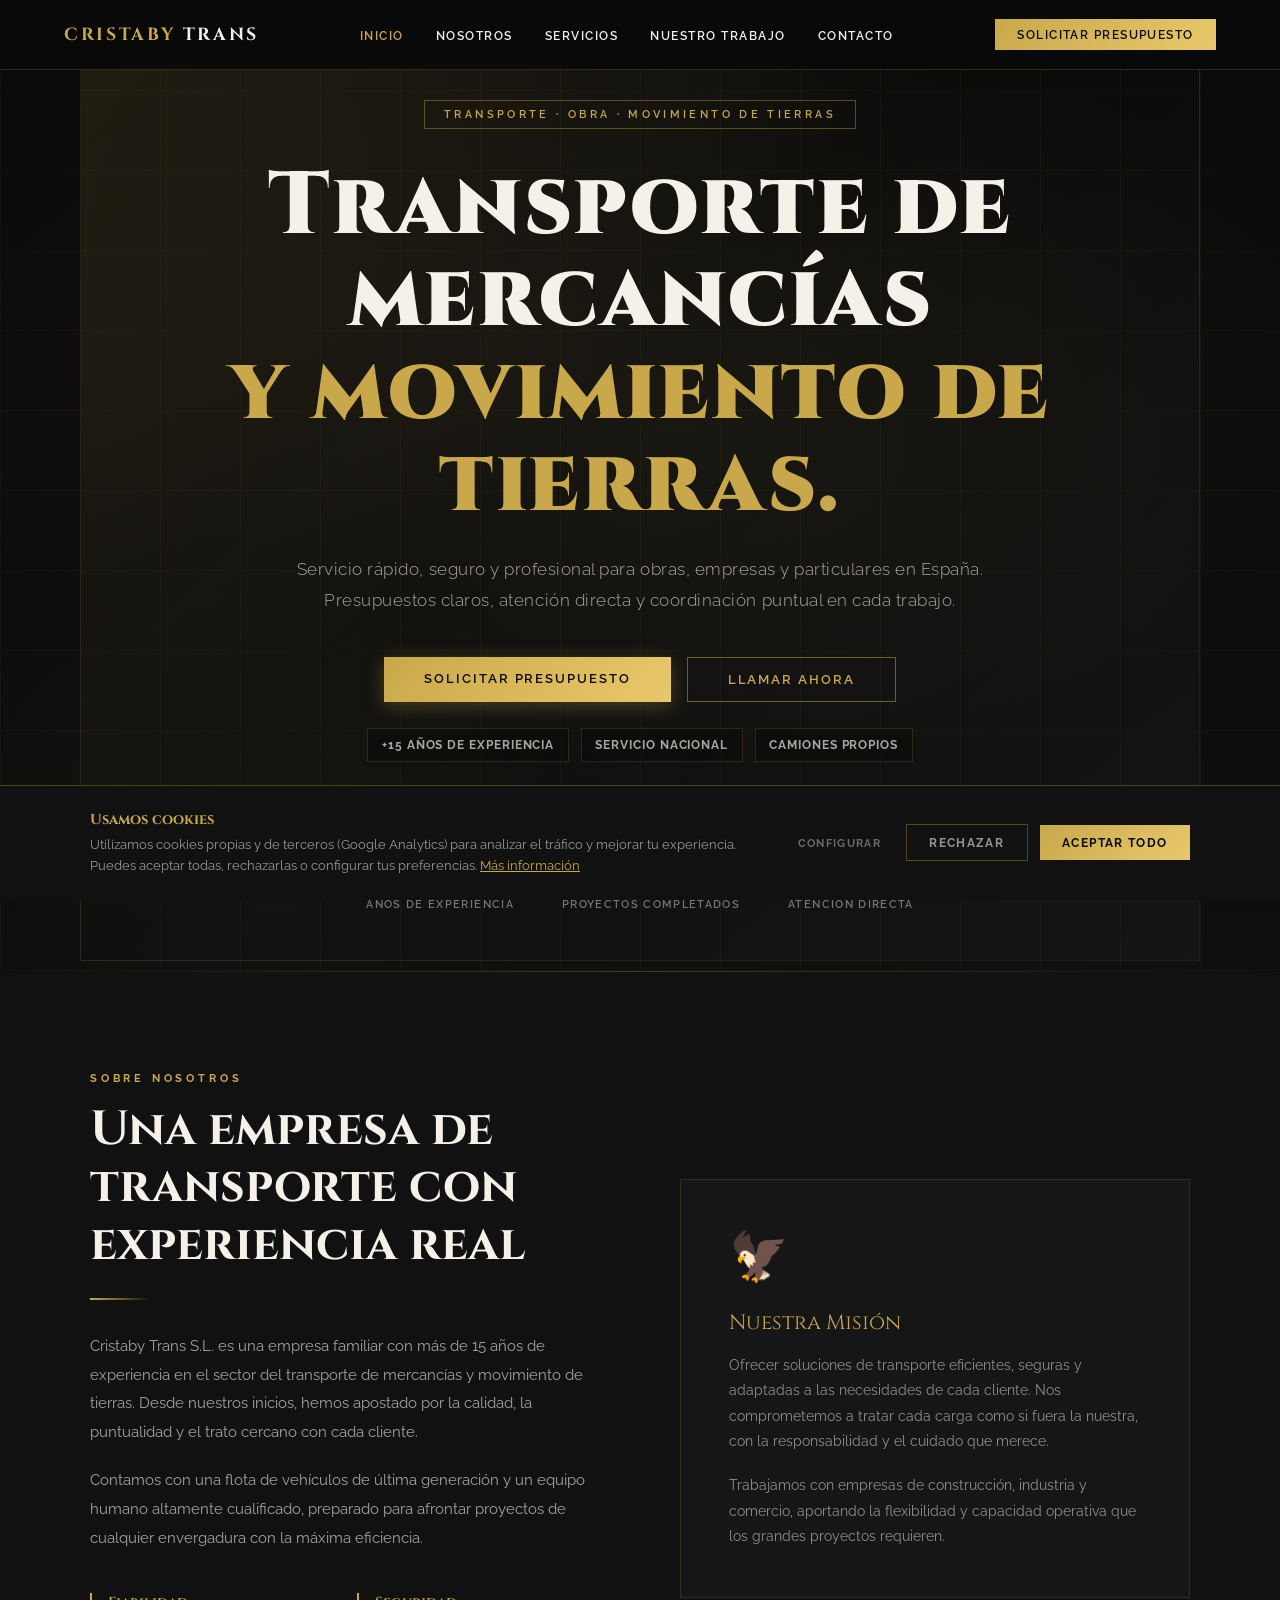
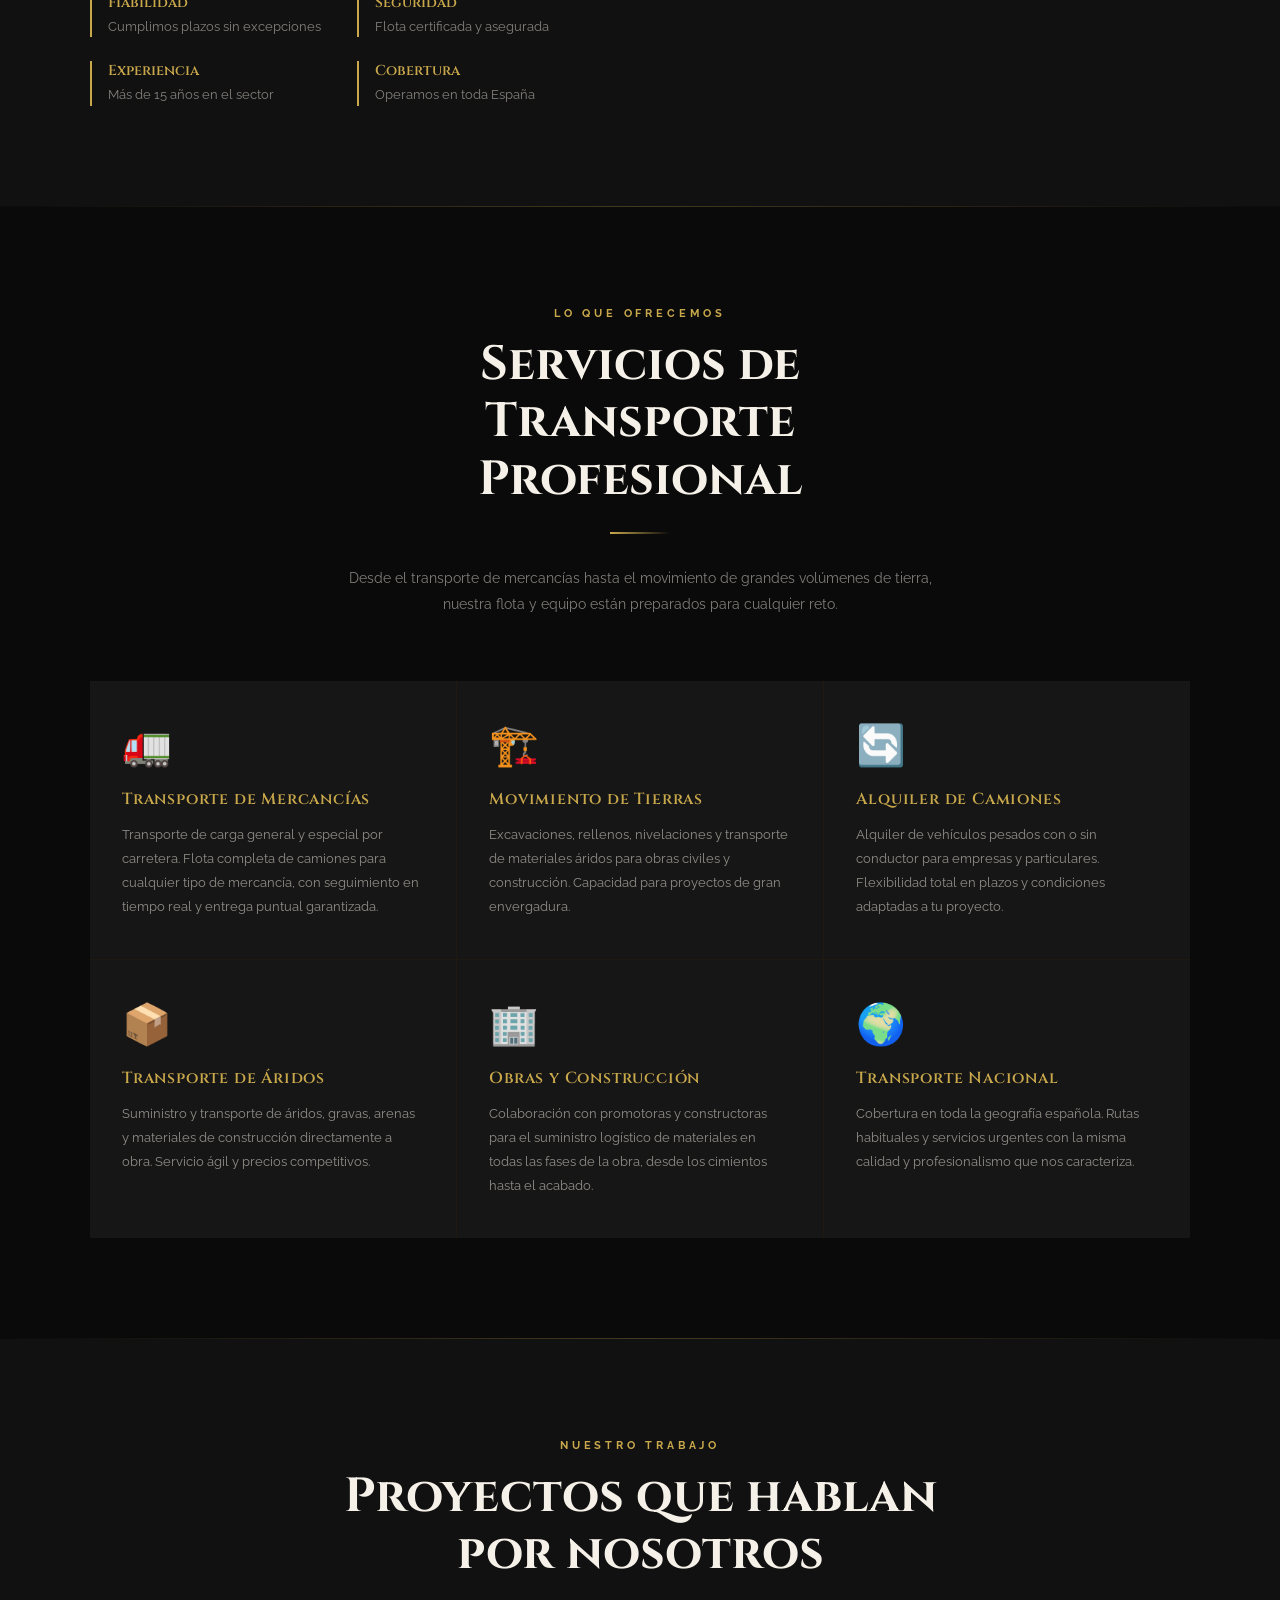
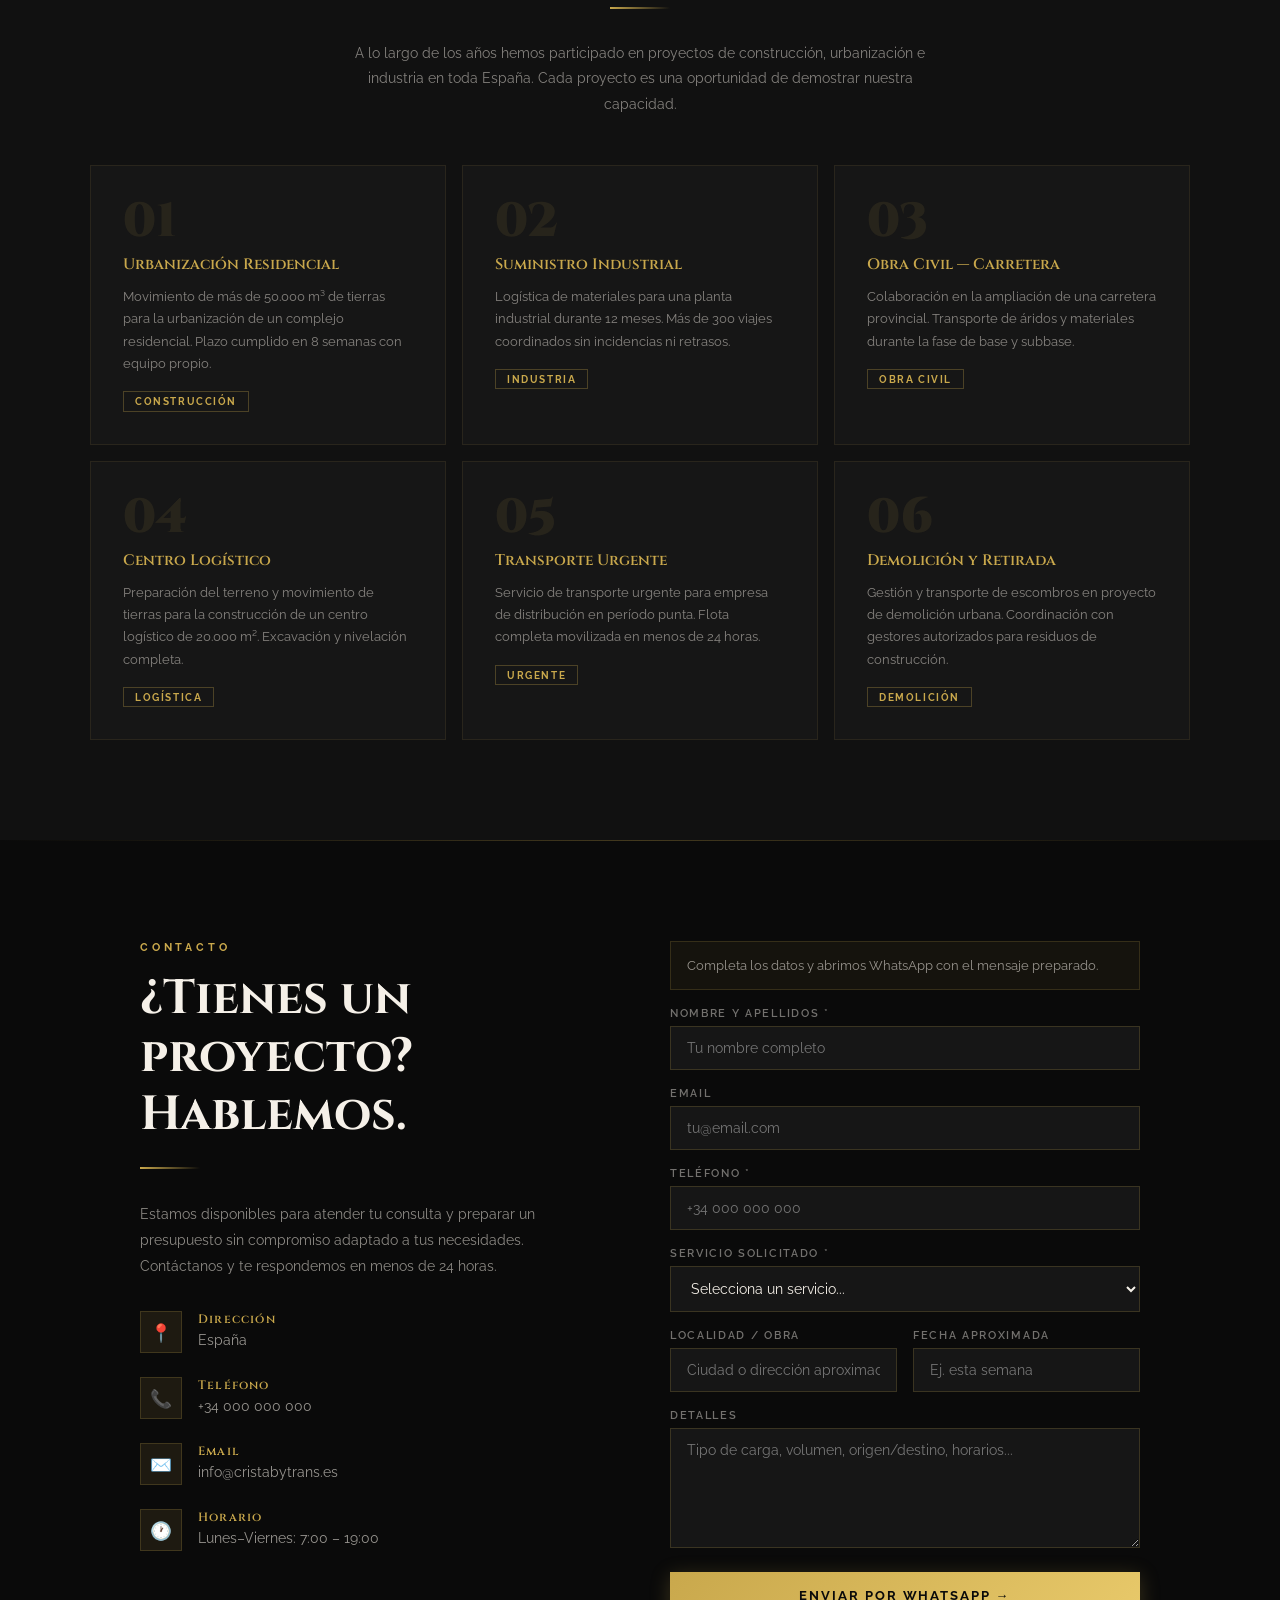
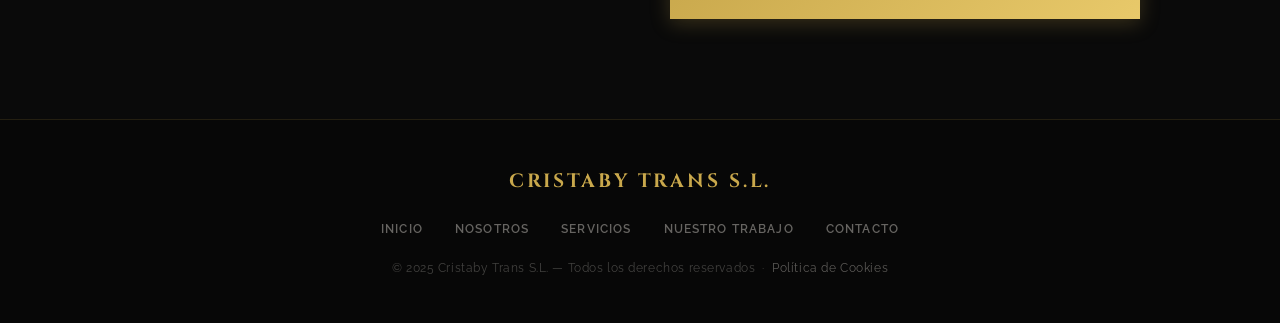
<file: index.html>
<!DOCTYPE html>
<html lang="es">
<head>
  <meta charset="UTF-8" />
  <meta name="viewport" content="width=device-width, initial-scale=1.0" />
  <title>Cristaby Trans S.L. — Transporte de Mercancías</title>
  <link href="https://fonts.googleapis.com/css2?family=Cinzel:wght@400;600;700;900&family=Raleway:wght@300;400;500;600&display=swap" rel="stylesheet" />
  <link rel="stylesheet" href="style.css" />
</head>
<body>

  <!-- NAV -->
  <nav>
    <a class="nav-logo" href="#inicio">CRISTABY <span>TRANS</span></a>
    <ul class="nav-links" id="navLinks">
      <li><a href="#inicio">Inicio</a></li>
      <li><a href="#sobre">Nosotros</a></li>
      <li><a href="#servicios">Servicios</a></li>
      <li><a href="#trabajo">Nuestro Trabajo</a></li>
      <li><a href="#contacto">Contacto</a></li>
    </ul>
    <a href="#contacto" class="nav-cta">Solicitar Presupuesto</a>
    <button class="hamburger" id="hamburger" aria-label="Menú">
      <span></span><span></span><span></span>
    </button>
  </nav>
  <div class="scroll-progress" id="scrollProgress"></div>

  <!-- HERO -->
  <section id="inicio">
    <div class="hero-bg"></div>
    <div class="hero-lines"></div>
    <div class="hero-content">
      <div class="hero-badge">Transporte · Obra · Movimiento de tierras</div>
      <h1 class="hero-title">
        Transporte de mercancías<br>
        <span class="gold">y movimiento de tierras.</span>
      </h1>
      <p class="hero-sub">
        Servicio rápido, seguro y profesional para obras, empresas y particulares en España. Presupuestos claros, atención directa y coordinación puntual en cada trabajo.
      </p>
      <div class="hero-btns">
        <a href="#contacto" class="btn-gold">Solicitar presupuesto</a>
        <a href="tel:+34000000000" class="btn-outline">Llamar ahora</a>
      </div>
      <div class="hero-trust">
        <span>+15 años de experiencia</span>
        <span>Servicio nacional</span>
        <span>Camiones propios</span>
      </div>
      <div class="hero-stats">
        <div class="stat-item">
          <div class="stat-num">15+</div>
          <div class="stat-label">Años de experiencia</div>
        </div>
        <div class="stat-item">
          <div class="stat-num">500+</div>
          <div class="stat-label">Proyectos completados</div>
        </div>
        <div class="stat-item">
          <div class="stat-num">100%</div>
          <div class="stat-label">Atención directa</div>
        </div>
      </div>
    </div>
  </section>

  <div class="gold-bar"></div>

  <!-- SOBRE NOSOTROS -->
  <section id="sobre">
    <div class="sobre-grid reveal">
      <div class="sobre-text">
        <div class="section-label">Sobre Nosotros</div>
        <h2 class="section-title">Una empresa de transporte con experiencia real</h2>
        <div class="section-divider"></div>
        <p>
          Cristaby Trans S.L. es una empresa familiar con más de 15 años de experiencia en el sector del transporte de mercancías y movimiento de tierras. Desde nuestros inicios, hemos apostado por la calidad, la puntualidad y el trato cercano con cada cliente.
        </p>
        <p>
          Contamos con una flota de vehículos de última generación y un equipo humano altamente cualificado, preparado para afrontar proyectos de cualquier envergadura con la máxima eficiencia.
        </p>
        <div class="sobre-values">
          <div class="value-item">
            <div class="value-title">Fiabilidad</div>
            <div class="value-desc">Cumplimos plazos sin excepciones</div>
          </div>
          <div class="value-item">
            <div class="value-title">Seguridad</div>
            <div class="value-desc">Flota certificada y asegurada</div>
          </div>
          <div class="value-item">
            <div class="value-title">Experiencia</div>
            <div class="value-desc">Más de 15 años en el sector</div>
          </div>
          <div class="value-item">
            <div class="value-title">Cobertura</div>
            <div class="value-desc">Operamos en toda España</div>
          </div>
        </div>
      </div>
      <div class="sobre-visual">
        <div class="sobre-box">
          <div class="sobre-icon">🦅</div>
          <div class="sobre-box-title">Nuestra Misión</div>
          <p>
            Ofrecer soluciones de transporte eficientes, seguras y adaptadas a las necesidades de cada cliente. Nos comprometemos a tratar cada carga como si fuera la nuestra, con la responsabilidad y el cuidado que merece.
          </p>
          <br/>
          <p>
            Trabajamos con empresas de construcción, industria y comercio, aportando la flexibilidad y capacidad operativa que los grandes proyectos requieren.
          </p>
        </div>
      </div>
    </div>
  </section>

  <div class="gold-bar"></div>

  <!-- SERVICIOS -->
  <section id="servicios">
    <div class="servicios-header reveal">
      <div class="section-label">Lo Que Ofrecemos</div>
      <h2 class="section-title">Servicios de Transporte Profesional</h2>
      <div class="section-divider"></div>
      <p style="font-size:0.88rem; color:rgba(245,240,232,0.5); line-height:1.8;">
        Desde el transporte de mercancías hasta el movimiento de grandes volúmenes de tierra, nuestra flota y equipo están preparados para cualquier reto.
      </p>
    </div>
    <div class="servicios-grid reveal">
      <div class="servicio-card">
        <span class="servicio-icon">🚛</span>
        <div class="servicio-title">Transporte de Mercancías</div>
        <p class="servicio-desc">Transporte de carga general y especial por carretera. Flota completa de camiones para cualquier tipo de mercancía, con seguimiento en tiempo real y entrega puntual garantizada.</p>
      </div>
      <div class="servicio-card">
        <span class="servicio-icon">🏗️</span>
        <div class="servicio-title">Movimiento de Tierras</div>
        <p class="servicio-desc">Excavaciones, rellenos, nivelaciones y transporte de materiales áridos para obras civiles y construcción. Capacidad para proyectos de gran envergadura.</p>
      </div>
      <div class="servicio-card">
        <span class="servicio-icon">🔄</span>
        <div class="servicio-title">Alquiler de Camiones</div>
        <p class="servicio-desc">Alquiler de vehículos pesados con o sin conductor para empresas y particulares. Flexibilidad total en plazos y condiciones adaptadas a tu proyecto.</p>
      </div>
      <div class="servicio-card">
        <span class="servicio-icon">📦</span>
        <div class="servicio-title">Transporte de Áridos</div>
        <p class="servicio-desc">Suministro y transporte de áridos, gravas, arenas y materiales de construcción directamente a obra. Servicio ágil y precios competitivos.</p>
      </div>
      <div class="servicio-card">
        <span class="servicio-icon">🏢</span>
        <div class="servicio-title">Obras y Construcción</div>
        <p class="servicio-desc">Colaboración con promotoras y constructoras para el suministro logístico de materiales en todas las fases de la obra, desde los cimientos hasta el acabado.</p>
      </div>
      <div class="servicio-card">
        <span class="servicio-icon">🌍</span>
        <div class="servicio-title">Transporte Nacional</div>
        <p class="servicio-desc">Cobertura en toda la geografía española. Rutas habituales y servicios urgentes con la misma calidad y profesionalismo que nos caracteriza.</p>
      </div>
    </div>
  </section>

  <div class="gold-bar"></div>

  <!-- NUESTRO TRABAJO -->
  <section id="trabajo">
    <div class="reveal" style="max-width:600px; margin:0 auto; text-align:center;">
      <div class="section-label">Nuestro Trabajo</div>
      <h2 class="section-title">Proyectos que hablan por nosotros</h2>
      <div class="section-divider"></div>
      <p style="font-size:0.88rem; color:rgba(245,240,232,0.5); line-height:1.8;">
        A lo largo de los años hemos participado en proyectos de construcción, urbanización e industria en toda España. Cada proyecto es una oportunidad de demostrar nuestra capacidad.
      </p>
    </div>
    <div class="trabajo-grid reveal">
      <div class="trabajo-item">
        <div class="trabajo-num">01</div>
        <div class="trabajo-title">Urbanización Residencial</div>
        <p class="trabajo-desc">Movimiento de más de 50.000 m³ de tierras para la urbanización de un complejo residencial. Plazo cumplido en 8 semanas con equipo propio.</p>
        <span class="trabajo-tag">Construcción</span>
      </div>
      <div class="trabajo-item">
        <div class="trabajo-num">02</div>
        <div class="trabajo-title">Suministro Industrial</div>
        <p class="trabajo-desc">Logística de materiales para una planta industrial durante 12 meses. Más de 300 viajes coordinados sin incidencias ni retrasos.</p>
        <span class="trabajo-tag">Industria</span>
      </div>
      <div class="trabajo-item">
        <div class="trabajo-num">03</div>
        <div class="trabajo-title">Obra Civil — Carretera</div>
        <p class="trabajo-desc">Colaboración en la ampliación de una carretera provincial. Transporte de áridos y materiales durante la fase de base y subbase.</p>
        <span class="trabajo-tag">Obra Civil</span>
      </div>
      <div class="trabajo-item">
        <div class="trabajo-num">04</div>
        <div class="trabajo-title">Centro Logístico</div>
        <p class="trabajo-desc">Preparación del terreno y movimiento de tierras para la construcción de un centro logístico de 20.000 m². Excavación y nivelación completa.</p>
        <span class="trabajo-tag">Logística</span>
      </div>
      <div class="trabajo-item">
        <div class="trabajo-num">05</div>
        <div class="trabajo-title">Transporte Urgente</div>
        <p class="trabajo-desc">Servicio de transporte urgente para empresa de distribución en período punta. Flota completa movilizada en menos de 24 horas.</p>
        <span class="trabajo-tag">Urgente</span>
      </div>
      <div class="trabajo-item">
        <div class="trabajo-num">06</div>
        <div class="trabajo-title">Demolición y Retirada</div>
        <p class="trabajo-desc">Gestión y transporte de escombros en proyecto de demolición urbana. Coordinación con gestores autorizados para residuos de construcción.</p>
        <span class="trabajo-tag">Demolición</span>
      </div>
    </div>
  </section>

  <div class="gold-bar"></div>

  <!-- CONTACTO -->
  <section id="contacto">
    <div class="contacto-wrapper reveal">
      <div class="contacto-info">
        <div class="section-label">Contacto</div>
        <h2 class="section-title">¿Tienes un proyecto? Hablemos.</h2>
        <div class="section-divider"></div>
        <p>
          Estamos disponibles para atender tu consulta y preparar un presupuesto sin compromiso adaptado a tus necesidades. Contáctanos y te respondemos en menos de 24 horas.
        </p>
        <div class="contacto-items">
          <div class="contacto-item">
            <div class="contacto-item-icon">📍</div>
            <div class="contacto-item-text">
              <strong>Dirección</strong>
              <span>España</span>
            </div>
          </div>
          <div class="contacto-item">
            <div class="contacto-item-icon">📞</div>
            <div class="contacto-item-text">
              <strong>Teléfono</strong>
              <span>+34 000 000 000</span>
            </div>
          </div>
          <div class="contacto-item">
            <div class="contacto-item-icon">✉️</div>
            <div class="contacto-item-text">
              <strong>Email</strong>
              <span>info@cristabytrans.es</span>
            </div>
          </div>
          <div class="contacto-item">
            <div class="contacto-item-icon">🕐</div>
            <div class="contacto-item-text">
              <strong>Horario</strong>
              <span>Lunes–Viernes: 7:00 – 19:00</span>
            </div>
          </div>
        </div>
      </div>
      <div class="contacto-form" id="quoteForm">
        <div class="form-note">
          Completa los datos y abrimos WhatsApp con el mensaje preparado.
        </div>
        <div class="form-group">
          <label for="quoteName">Nombre y Apellidos *</label>
          <input id="quoteName" name="name" type="text" autocomplete="name" placeholder="Tu nombre completo" />
        </div>
        <div class="form-group">
          <label for="quoteEmail">Email</label>
          <input id="quoteEmail" name="email" type="email" autocomplete="email" placeholder="tu@email.com" />
        </div>
        <div class="form-group">
          <label for="quotePhone">Teléfono *</label>
          <input id="quotePhone" name="phone" type="tel" autocomplete="tel" placeholder="+34 000 000 000" />
        </div>
        <div class="form-group">
          <label for="quoteService">Servicio solicitado *</label>
          <select id="quoteService" name="service">
            <option value="">Selecciona un servicio...</option>
            <option>Transporte de mercancías</option>
            <option>Movimiento de tierras</option>
            <option>Alquiler de camiones</option>
            <option>Transporte de áridos</option>
            <option>Otro</option>
          </select>
        </div>
        <div class="form-row">
          <div class="form-group">
            <label for="quoteLocation">Localidad / obra</label>
            <input id="quoteLocation" name="location" type="text" placeholder="Ciudad o dirección aproximada" />
          </div>
          <div class="form-group">
            <label for="quoteDate">Fecha aproximada</label>
            <input id="quoteDate" name="date" type="text" placeholder="Ej. esta semana" />
          </div>
        </div>
        <div class="form-group">
          <label for="quoteMessage">Detalles</label>
          <textarea id="quoteMessage" name="message" placeholder="Tipo de carga, volumen, origen/destino, horarios..."></textarea>
        </div>
        <button class="btn-submit" type="button">Enviar por WhatsApp →</button>
      </div>
    </div>
  </section>

  <!-- WHATSAPP FLOAT -->
  <a href="https://wa.me/34000000000" class="whatsapp-float" target="_blank" rel="noopener" aria-label="WhatsApp">
    <svg viewBox="0 0 24 24" fill="currentColor"><path d="M17.472 14.382c-.297-.149-1.758-.867-2.03-.967-.273-.099-.471-.148-.67.15-.197.297-.767.966-.94 1.164-.173.199-.347.223-.644.075-.297-.15-1.255-.463-2.39-1.475-.883-.788-1.48-1.761-1.653-2.059-.173-.297-.018-.458.13-.606.134-.133.298-.347.446-.52.149-.174.198-.298.298-.497.099-.198.05-.371-.025-.52-.075-.149-.669-1.612-.916-2.207-.242-.579-.487-.5-.669-.51-.173-.008-.371-.01-.57-.01-.198 0-.52.074-.792.372-.272.297-1.04 1.016-1.04 2.479 0 1.462 1.065 2.875 1.213 3.074.149.198 2.096 3.2 5.077 4.487.709.306 1.262.489 1.694.625.712.227 1.36.195 1.871.118.571-.085 1.758-.719 2.006-1.413.248-.694.248-1.289.173-1.413-.074-.124-.272-.198-.57-.347z"/><path d="M12 0C5.373 0 0 5.373 0 12c0 2.124.558 4.122 1.533 5.857L.054 23.285a.75.75 0 00.921.921l5.428-1.479A11.945 11.945 0 0012 24c6.627 0 12-5.373 12-12S18.627 0 12 0zm0 21.75a9.69 9.69 0 01-4.937-1.35l-.353-.21-3.664.998.975-3.562-.23-.368A9.695 9.695 0 012.25 12C2.25 6.615 6.615 2.25 12 2.25S21.75 6.615 21.75 12 17.385 21.75 12 21.75z"/></svg>
  </a>

  <!-- BACK TO TOP -->
  <button class="back-to-top" id="backToTop" aria-label="Volver arriba">↑</button>

  <!-- TOAST -->
  <div class="toast" id="toast"></div>

  <!-- FOOTER -->
  <footer>
    <div class="footer-logo">CRISTABY TRANS S.L.</div>
    <ul class="footer-links">
      <li><a href="#inicio">Inicio</a></li>
      <li><a href="#sobre">Nosotros</a></li>
      <li><a href="#servicios">Servicios</a></li>
      <li><a href="#trabajo">Nuestro Trabajo</a></li>
      <li><a href="#contacto">Contacto</a></li>
    </ul>
    <div class="footer-copy">© 2025 Cristaby Trans S.L. — Todos los derechos reservados &nbsp;·&nbsp; <a href="politica-cookies.html" style="color:rgba(245,240,232,0.35);text-decoration:none;">Política de Cookies</a></div>
  </footer>

  <!-- GDPR COOKIE BANNER -->
  <div class="cookie-overlay" id="cookieOverlay"></div>
  <div class="cookie-banner" id="cookieBanner">
    <div class="cookie-banner-content">
      <div class="cookie-banner-text">
        <strong>Usamos cookies</strong>
        <p>Utilizamos cookies propias y de terceros (Google Analytics) para analizar el tráfico y mejorar tu experiencia. Puedes aceptar todas, rechazarlas o configurar tus preferencias. <a href="politica-cookies.html" target="_blank">Más información</a></p>
      </div>
      <div class="cookie-banner-actions">
        <button class="cookie-btn cookie-btn-config" id="cookieBtnConfig">Configurar</button>
        <button class="cookie-btn cookie-btn-reject" id="cookieBtnReject">Rechazar</button>
        <button class="cookie-btn cookie-btn-accept" id="cookieBtnAccept">Aceptar todo</button>
      </div>
    </div>
  </div>

  <!-- COOKIE CONFIG MODAL -->
  <div class="cookie-modal" id="cookieModal">
    <div class="cookie-modal-inner">
      <h3 class="cookie-modal-title">Configurar Cookies</h3>
      <div class="cookie-toggle-row">
        <div>
          <div class="cookie-toggle-label">Cookies Necesarias</div>
          <div class="cookie-toggle-desc">Requeridas para el funcionamiento básico del sitio. No pueden desactivarse.</div>
        </div>
        <div class="cookie-toggle cookie-toggle-disabled">ON</div>
      </div>
      <div class="cookie-toggle-row">
        <div>
          <div class="cookie-toggle-label">Cookies Analíticas <span style="color:var(--gold);font-size:0.7rem;">(Google Analytics)</span></div>
          <div class="cookie-toggle-desc">Nos permiten entender cómo se usa el sitio para mejorarlo. No identifican al usuario.</div>
        </div>
        <button class="cookie-toggle" id="toggleAnalytics" data-on="false">OFF</button>
      </div>
      <div class="cookie-modal-actions">
        <button class="cookie-btn cookie-btn-reject" id="cookieModalReject">Rechazar opcionales</button>
        <button class="cookie-btn cookie-btn-accept" id="cookieModalSave">Guardar preferencias</button>
      </div>
    </div>
  </div>

  <script src="script.js"></script>
</body>
</html>
</file>
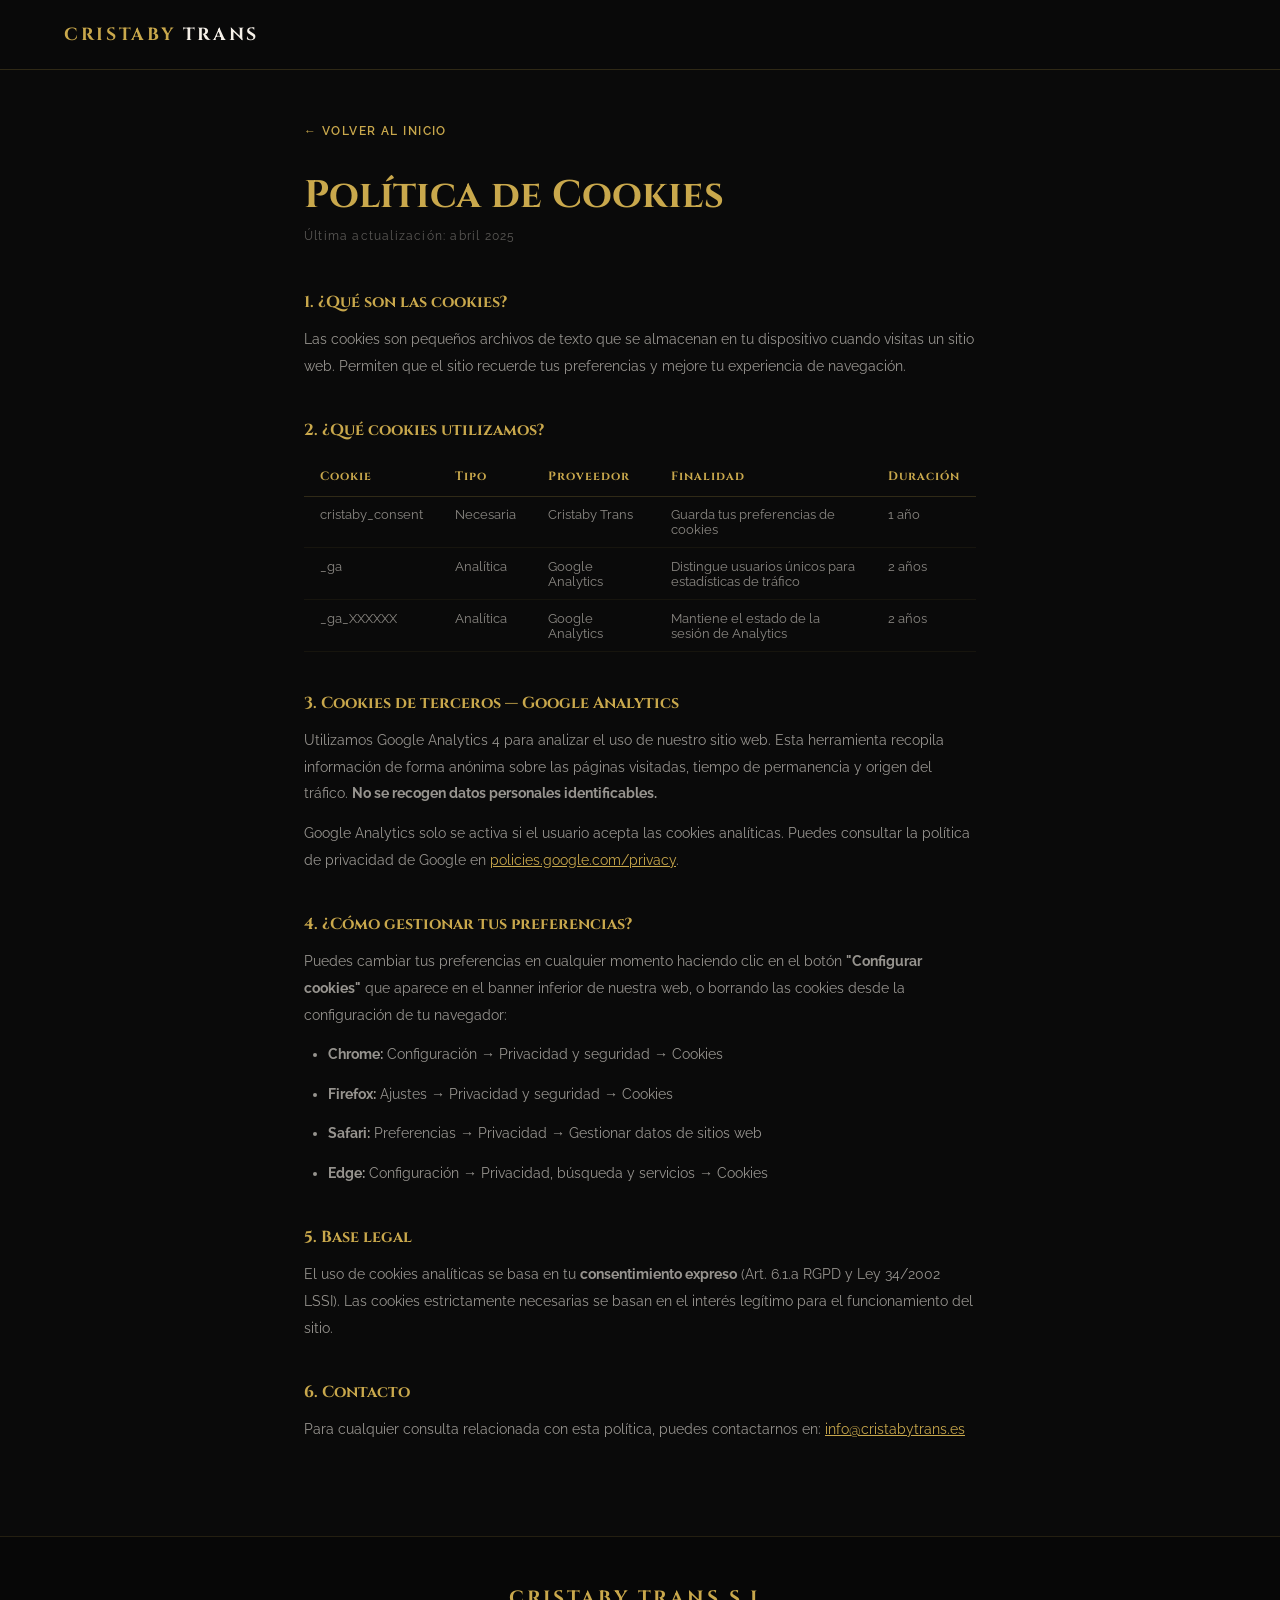
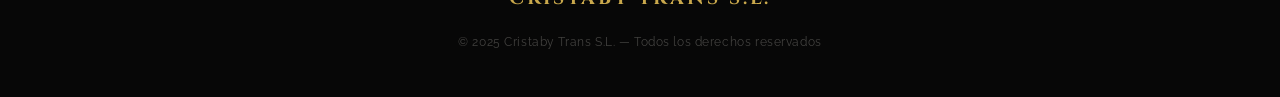
<file: politica-cookies.html>
<!DOCTYPE html>
<html lang="es">
<head>
  <meta charset="UTF-8" />
  <meta name="viewport" content="width=device-width, initial-scale=1.0" />
  <title>Política de Cookies — Cristaby Trans S.L.</title>
  <link href="https://fonts.googleapis.com/css2?family=Cinzel:wght@400;600;700&family=Raleway:wght@300;400;500;600&display=swap" rel="stylesheet" />
  <link rel="stylesheet" href="style.css" />
  <style>
    .legal-page { max-width: 800px; margin: 0 auto; padding: 120px 5% 80px; }
    .legal-page h1 { font-family: 'Cinzel', serif; font-size: clamp(1.6rem, 4vw, 2.4rem); color: var(--gold); margin-bottom: 0.5rem; }
    .legal-page .legal-date { font-size: 0.75rem; color: rgba(245,240,232,0.35); letter-spacing: 0.1em; margin-bottom: 3rem; }
    .legal-page h2 { font-family: 'Cinzel', serif; font-size: 1rem; color: var(--gold); margin: 2.5rem 0 0.8rem; }
    .legal-page p, .legal-page li { font-size: 0.88rem; color: rgba(245,240,232,0.6); line-height: 1.9; margin-bottom: 0.8rem; }
    .legal-page ul { padding-left: 1.5rem; }
    .legal-page table { width: 100%; border-collapse: collapse; margin: 1rem 0 1.5rem; font-size: 0.82rem; }
    .legal-page th { font-family: 'Cinzel', serif; font-size: 0.75rem; color: var(--gold); text-align: left; padding: 0.7rem 1rem; border-bottom: 1px solid rgba(201,168,76,0.2); letter-spacing: 0.08em; }
    .legal-page td { padding: 0.65rem 1rem; border-bottom: 1px solid rgba(201,168,76,0.07); color: rgba(245,240,232,0.55); vertical-align: top; }
    .legal-page a { color: var(--gold); }
    .back-link { display: inline-block; font-size: 0.75rem; font-weight: 600; letter-spacing: 0.12em; text-transform: uppercase; color: var(--gold); text-decoration: none; margin-bottom: 2rem; }
    .back-link:hover { opacity: 0.7; }
  </style>
</head>
<body>
  <nav>
    <a class="nav-logo" href="index.html">CRISTABY <span>TRANS</span></a>
  </nav>

  <div class="legal-page">
    <a href="index.html" class="back-link">← Volver al inicio</a>
    <h1>Política de Cookies</h1>
    <div class="legal-date">Última actualización: abril 2025</div>

    <h2>1. ¿Qué son las cookies?</h2>
    <p>Las cookies son pequeños archivos de texto que se almacenan en tu dispositivo cuando visitas un sitio web. Permiten que el sitio recuerde tus preferencias y mejore tu experiencia de navegación.</p>

    <h2>2. ¿Qué cookies utilizamos?</h2>
    <table>
      <thead>
        <tr>
          <th>Cookie</th>
          <th>Tipo</th>
          <th>Proveedor</th>
          <th>Finalidad</th>
          <th>Duración</th>
        </tr>
      </thead>
      <tbody>
        <tr>
          <td>cristaby_consent</td>
          <td>Necesaria</td>
          <td>Cristaby Trans</td>
          <td>Guarda tus preferencias de cookies</td>
          <td>1 año</td>
        </tr>
        <tr>
          <td>_ga</td>
          <td>Analítica</td>
          <td>Google Analytics</td>
          <td>Distingue usuarios únicos para estadísticas de tráfico</td>
          <td>2 años</td>
        </tr>
        <tr>
          <td>_ga_XXXXXX</td>
          <td>Analítica</td>
          <td>Google Analytics</td>
          <td>Mantiene el estado de la sesión de Analytics</td>
          <td>2 años</td>
        </tr>
      </tbody>
    </table>

    <h2>3. Cookies de terceros — Google Analytics</h2>
    <p>Utilizamos Google Analytics 4 para analizar el uso de nuestro sitio web. Esta herramienta recopila información de forma anónima sobre las páginas visitadas, tiempo de permanencia y origen del tráfico. <strong>No se recogen datos personales identificables.</strong></p>
    <p>Google Analytics solo se activa si el usuario acepta las cookies analíticas. Puedes consultar la política de privacidad de Google en <a href="https://policies.google.com/privacy" target="_blank" rel="noopener">policies.google.com/privacy</a>.</p>

    <h2>4. ¿Cómo gestionar tus preferencias?</h2>
    <p>Puedes cambiar tus preferencias en cualquier momento haciendo clic en el botón <strong>"Configurar cookies"</strong> que aparece en el banner inferior de nuestra web, o borrando las cookies desde la configuración de tu navegador:</p>
    <ul>
      <li><strong>Chrome:</strong> Configuración → Privacidad y seguridad → Cookies</li>
      <li><strong>Firefox:</strong> Ajustes → Privacidad y seguridad → Cookies</li>
      <li><strong>Safari:</strong> Preferencias → Privacidad → Gestionar datos de sitios web</li>
      <li><strong>Edge:</strong> Configuración → Privacidad, búsqueda y servicios → Cookies</li>
    </ul>

    <h2>5. Base legal</h2>
    <p>El uso de cookies analíticas se basa en tu <strong>consentimiento expreso</strong> (Art. 6.1.a RGPD y Ley 34/2002 LSSI). Las cookies estrictamente necesarias se basan en el interés legítimo para el funcionamiento del sitio.</p>

    <h2>6. Contacto</h2>
    <p>Para cualquier consulta relacionada con esta política, puedes contactarnos en: <a href="mailto:info@cristabytrans.es">info@cristabytrans.es</a></p>
  </div>

  <footer>
    <div class="footer-logo">CRISTABY TRANS S.L.</div>
    <div class="footer-copy">© 2025 Cristaby Trans S.L. — Todos los derechos reservados</div>
  </footer>
</body>
</html>
</file>
<file: style.css>
*, *::before, *::after { box-sizing: border-box; margin: 0; padding: 0; }

    :root {
      --gold: #C9A84C;
      --gold-light: #E8C96A;
      --gold-dark: #8B6914;
      --black: #0A0A0A;
      --black-soft: #111111;
      --black-card: #161616;
      --white: #F5F0E8;
      --gray: #888;
    }

    html { scroll-behavior: smooth; }

    body {
      font-family: 'Raleway', sans-serif;
      background: var(--black);
      color: var(--white);
      overflow-x: hidden;
    }

    /* ─── NAV ─── */
    nav {
      position: fixed; top: 0; left: 0; right: 0; z-index: 100;
      display: flex; align-items: center; justify-content: space-between;
      padding: 0 5%;
      height: 70px;
      background: rgba(10,10,10,0.95);
      border-bottom: 1px solid rgba(201,168,76,0.2);
      backdrop-filter: blur(10px);
    }

    .nav-logo {
      font-family: 'Cinzel', serif;
      font-size: 1.1rem;
      font-weight: 700;
      letter-spacing: 0.15em;
      color: var(--gold);
      text-decoration: none;
    }
    .nav-logo span { color: var(--white); }

    .nav-links { display: flex; gap: 2rem; list-style: none; }
    .nav-links a {
      font-family: 'Raleway', sans-serif;
      font-size: 0.78rem;
      font-weight: 600;
      letter-spacing: 0.12em;
      text-transform: uppercase;
      color: var(--white);
      text-decoration: none;
      transition: color 0.3s;
    }
    .nav-links a:hover { color: var(--gold); }

    .nav-cta {
      font-family: 'Raleway', sans-serif;
      font-size: 0.75rem;
      font-weight: 600;
      letter-spacing: 0.12em;
      text-transform: uppercase;
      color: var(--black);
      background: linear-gradient(135deg, var(--gold), var(--gold-light));
      padding: 0.55rem 1.4rem;
      border: none;
      cursor: pointer;
      text-decoration: none;
      transition: opacity 0.3s;
    }
    .nav-cta:hover { opacity: 0.85; }

    /* ─── HERO ─── */
    #inicio {
      min-height: 100vh;
      display: flex; flex-direction: column; align-items: center; justify-content: center;
      text-align: center;
      padding: 100px 5% 60px;
      position: relative;
      overflow: hidden;
    }

    .hero-bg {
      position: absolute; inset: 0;
      background:
        radial-gradient(ellipse 80% 60% at 50% 40%, rgba(201,168,76,0.07) 0%, transparent 70%),
        radial-gradient(ellipse 40% 40% at 20% 80%, rgba(201,168,76,0.04) 0%, transparent 60%),
        linear-gradient(180deg, #0A0A0A 0%, #0f0f0f 100%);
    }

    .hero-lines {
      position: absolute; inset: 0; opacity: 0.04;
      background-image: repeating-linear-gradient(0deg, var(--gold) 0px, var(--gold) 1px, transparent 1px, transparent 80px),
                        repeating-linear-gradient(90deg, var(--gold) 0px, var(--gold) 1px, transparent 1px, transparent 80px);
    }

    .hero-content { position: relative; z-index: 2; max-width: 980px; }

    .hero-content::before {
      content: '';
      position: absolute;
      inset: -50px -70px;
      background: linear-gradient(135deg, rgba(201,168,76,0.12), transparent 42%, rgba(255,255,255,0.025));
      border: 1px solid rgba(201,168,76,0.08);
      pointer-events: none;
      z-index: -1;
    }

    .hero-badge {
      display: inline-block;
      font-family: 'Raleway', sans-serif;
      font-size: 0.7rem;
      font-weight: 600;
      letter-spacing: 0.3em;
      text-transform: uppercase;
      color: var(--gold);
      border: 1px solid rgba(201,168,76,0.4);
      padding: 0.4rem 1.2rem;
      margin-bottom: 2rem;
      animation: fadeDown 0.8s ease both;
    }

    .hero-title {
      font-family: 'Cinzel', serif;
      font-size: clamp(2.8rem, 7vw, 5.5rem);
      font-weight: 900;
      line-height: 1.05;
      letter-spacing: 0.02em;
      color: var(--white);
      animation: fadeUp 0.9s ease 0.2s both;
    }
    .hero-title .gold { color: var(--gold); }

    .hero-sub {
      font-size: 1.08rem;
      font-weight: 300;
      color: rgba(245,240,232,0.68);
      max-width: 690px;
      margin: 1.5rem auto 2.5rem;
      line-height: 1.8;
      letter-spacing: 0.03em;
      animation: fadeUp 0.9s ease 0.4s both;
    }

    .hero-btns {
      display: flex; gap: 1rem; justify-content: center; flex-wrap: wrap;
      animation: fadeUp 0.9s ease 0.6s both;
    }

    .btn-gold {
      font-family: 'Raleway', sans-serif;
      font-size: 0.8rem;
      font-weight: 600;
      letter-spacing: 0.15em;
      text-transform: uppercase;
      color: var(--black);
      background: linear-gradient(135deg, var(--gold), var(--gold-light));
      padding: 0.9rem 2.5rem;
      text-decoration: none;
      transition: transform 0.3s, box-shadow 0.3s;
      box-shadow: 0 4px 20px rgba(201,168,76,0.3);
    }
    .btn-gold:hover { transform: translateY(-2px); box-shadow: 0 8px 30px rgba(201,168,76,0.5); }

    .btn-outline {
      font-family: 'Raleway', sans-serif;
      font-size: 0.8rem;
      font-weight: 600;
      letter-spacing: 0.15em;
      text-transform: uppercase;
      color: var(--gold);
      background: transparent;
      border: 1px solid rgba(201,168,76,0.5);
      padding: 0.9rem 2.5rem;
      text-decoration: none;
      transition: border-color 0.3s, background 0.3s;
    }
    .btn-outline:hover { border-color: var(--gold); background: rgba(201,168,76,0.05); }

    .hero-trust {
      display: flex;
      justify-content: center;
      gap: 0.75rem;
      flex-wrap: wrap;
      margin-top: 1.6rem;
      animation: fadeUp 0.9s ease 0.7s both;
    }

    .hero-trust span {
      color: rgba(245,240,232,0.68);
      border: 1px solid rgba(201,168,76,0.18);
      background: rgba(10,10,10,0.55);
      padding: 0.55rem 0.85rem;
      font-size: 0.72rem;
      font-weight: 700;
      letter-spacing: 0.08em;
      text-transform: uppercase;
    }

    .hero-stats {
      display: flex; gap: 3rem; justify-content: center; margin-top: 3rem;
      padding-top: 3rem;
      border-top: 1px solid rgba(201,168,76,0.15);
      animation: fadeUp 1s ease 0.8s both;
    }
    .stat-item { text-align: center; }
    .stat-num {
      font-family: 'Cinzel', serif;
      font-size: 2rem;
      font-weight: 700;
      color: var(--gold);
      line-height: 1;
    }
    .stat-label {
      font-size: 0.7rem;
      font-weight: 600;
      letter-spacing: 0.12em;
      text-transform: uppercase;
      color: rgba(245,240,232,0.45);
      margin-top: 0.4rem;
    }

    /* ─── SECTION BASE ─── */
    section { padding: 100px 5%; }

    .section-label {
      font-size: 0.68rem;
      font-weight: 700;
      letter-spacing: 0.35em;
      text-transform: uppercase;
      color: var(--gold);
      margin-bottom: 1rem;
    }

    .section-title {
      font-family: 'Cinzel', serif;
      font-size: clamp(1.8rem, 4vw, 3rem);
      font-weight: 700;
      color: var(--white);
      line-height: 1.2;
      max-width: 680px;
    }

    .section-divider {
      width: 60px; height: 2px;
      background: linear-gradient(90deg, var(--gold), transparent);
      margin: 1.5rem 0 2rem;
    }

    /* ─── SOBRE NOSOTROS ─── */
    #sobre {
      background: var(--black-soft);
    }

    .sobre-grid {
      display: grid;
      grid-template-columns: 1fr 1fr;
      gap: 80px;
      align-items: center;
      max-width: 1100px;
      margin: 0 auto;
    }

    .sobre-text p {
      font-size: 0.95rem;
      font-weight: 400;
      color: rgba(245,240,232,0.65);
      line-height: 1.9;
      margin-bottom: 1.2rem;
    }

    .sobre-values {
      display: grid;
      grid-template-columns: 1fr 1fr;
      gap: 1.5rem;
      margin-top: 2.5rem;
    }

    .value-item {
      border-left: 2px solid var(--gold);
      padding-left: 1rem;
    }

    .value-title {
      font-family: 'Cinzel', serif;
      font-size: 0.9rem;
      font-weight: 600;
      color: var(--gold);
      margin-bottom: 0.3rem;
    }

    .value-desc {
      font-size: 0.8rem;
      color: rgba(245,240,232,0.5);
      line-height: 1.6;
    }

    .sobre-visual {
      position: relative;
    }

    .sobre-box {
      background: var(--black-card);
      border: 1px solid rgba(201,168,76,0.15);
      padding: 3rem;
      position: relative;
    }

    .sobre-box::before {
      content: '';
      position: absolute;
      top: -1px; left: -1px; right: -1px; bottom: -1px;
      background: linear-gradient(135deg, rgba(201,168,76,0.3), transparent 50%);
      z-index: -1;
    }

    .sobre-icon {
      font-size: 3rem;
      margin-bottom: 1.5rem;
    }

    .sobre-box-title {
      font-family: 'Cinzel', serif;
      font-size: 1.3rem;
      color: var(--gold);
      margin-bottom: 1rem;
    }

    .sobre-box p {
      font-size: 0.88rem;
      color: rgba(245,240,232,0.55);
      line-height: 1.8;
    }

    /* ─── SERVICIOS ─── */
    #servicios {
      background: var(--black);
    }

    .servicios-header {
      text-align: center;
      max-width: 600px;
      margin: 0 auto 4rem;
    }

    .servicios-header .section-divider { margin: 1.5rem auto 2rem; }
    #trabajo .section-divider { margin: 1.5rem auto 2rem; }
    #trabajo .section-title { max-width: 100%; }

    .servicios-grid {
      display: grid;
      grid-template-columns: repeat(3, 1fr);
      gap: 1.5px;
      max-width: 1100px;
      margin: 0 auto;
      background: rgba(201,168,76,0.1);
    }

    .servicio-card {
      background: var(--black-card);
      padding: 2.5rem 2rem;
      position: relative;
      overflow: hidden;
      transition: background 0.3s;
    }

    .servicio-card::after {
      content: '';
      position: absolute;
      bottom: 0; left: 0; right: 0;
      height: 2px;
      background: linear-gradient(90deg, var(--gold), transparent);
      transform: scaleX(0);
      transform-origin: left;
      transition: transform 0.4s ease;
    }

    .servicio-card:hover { background: #1a1a1a; }
    .servicio-card:hover::after { transform: scaleX(1); }

    .servicio-icon {
      font-size: 2.5rem;
      margin-bottom: 1.2rem;
      display: block;
    }

    .servicio-title {
      font-family: 'Cinzel', serif;
      font-size: 1rem;
      font-weight: 600;
      color: var(--gold);
      margin-bottom: 0.8rem;
      letter-spacing: 0.05em;
    }

    .servicio-desc {
      font-size: 0.83rem;
      color: rgba(245,240,232,0.55);
      line-height: 1.8;
    }

    /* ─── TRABAJO ─── */
    #trabajo {
      background: var(--black-soft);
    }

    .trabajo-grid {
      display: grid;
      grid-template-columns: repeat(3, 1fr);
      gap: 1rem;
      max-width: 1100px;
      margin: 3rem auto 0;
    }

    .trabajo-item {
      background: var(--black-card);
      border: 1px solid rgba(201,168,76,0.1);
      padding: 2rem;
      position: relative;
      transition: border-color 0.3s;
    }

    .trabajo-item:hover { border-color: rgba(201,168,76,0.4); }

    .trabajo-num {
      font-family: 'Cinzel', serif;
      font-size: 3rem;
      font-weight: 900;
      color: rgba(201,168,76,0.1);
      line-height: 1;
      margin-bottom: 0.5rem;
    }

    .trabajo-title {
      font-family: 'Cinzel', serif;
      font-size: 0.95rem;
      font-weight: 600;
      color: var(--gold);
      margin-bottom: 0.7rem;
    }

    .trabajo-desc {
      font-size: 0.82rem;
      color: rgba(245,240,232,0.5);
      line-height: 1.7;
    }

    .trabajo-tag {
      display: inline-block;
      font-size: 0.65rem;
      font-weight: 700;
      letter-spacing: 0.15em;
      text-transform: uppercase;
      color: var(--gold);
      border: 1px solid rgba(201,168,76,0.3);
      padding: 0.2rem 0.7rem;
      margin-top: 1rem;
    }

    /* ─── CONTACTO ─── */
    #contacto {
      background: var(--black);
    }

    .contacto-wrapper {
      max-width: 1000px;
      margin: 0 auto;
      display: grid;
      grid-template-columns: 1fr 1fr;
      gap: 60px;
      align-items: start;
    }

    .contacto-info p {
      font-size: 0.9rem;
      color: rgba(245,240,232,0.55);
      line-height: 1.8;
      margin-bottom: 2rem;
    }

    .contacto-items { display: flex; flex-direction: column; gap: 1.5rem; }

    .contacto-item {
      display: flex;
      gap: 1rem;
      align-items: flex-start;
    }

    .contacto-item-icon {
      width: 42px; height: 42px;
      background: rgba(201,168,76,0.1);
      border: 1px solid rgba(201,168,76,0.2);
      display: flex; align-items: center; justify-content: center;
      font-size: 1.1rem;
      flex-shrink: 0;
    }

    .contacto-item-text strong {
      font-family: 'Cinzel', serif;
      font-size: 0.75rem;
      font-weight: 600;
      color: var(--gold);
      letter-spacing: 0.1em;
      display: block;
      margin-bottom: 0.2rem;
    }

    .contacto-item-text span {
      font-size: 0.85rem;
      color: rgba(245,240,232,0.6);
    }

    .contacto-form { display: flex; flex-direction: column; gap: 1rem; }

    .form-note {
      color: rgba(245,240,232,0.58);
      border: 1px solid rgba(201,168,76,0.18);
      background: rgba(201,168,76,0.06);
      padding: 0.8rem 1rem;
      font-size: 0.82rem;
      line-height: 1.6;
    }

    .form-row {
      display: grid;
      grid-template-columns: 1fr 1fr;
      gap: 1rem;
    }

    .form-group { display: flex; flex-direction: column; gap: 0.4rem; }

    .form-group label {
      font-size: 0.7rem;
      font-weight: 600;
      letter-spacing: 0.15em;
      text-transform: uppercase;
      color: rgba(245,240,232,0.45);
    }

    .form-group input,
    .form-group textarea,
    .form-group select {
      background: var(--black-card);
      border: 1px solid rgba(201,168,76,0.2);
      color: var(--white);
      font-family: 'Raleway', sans-serif;
      font-size: 0.88rem;
      padding: 0.8rem 1rem;
      outline: none;
      transition: border-color 0.3s;
      width: 100%;
    }

    .form-group input:focus,
    .form-group textarea:focus,
    .form-group select:focus {
      border-color: var(--gold);
    }

    .form-group textarea { height: 120px; resize: vertical; }

    .form-group select option { background: var(--black-card); }

    .btn-submit {
      font-family: 'Raleway', sans-serif;
      font-size: 0.8rem;
      font-weight: 700;
      letter-spacing: 0.15em;
      text-transform: uppercase;
      color: var(--black);
      background: linear-gradient(135deg, var(--gold), var(--gold-light));
      border: none;
      padding: 1rem 2rem;
      cursor: pointer;
      transition: opacity 0.3s, transform 0.3s;
      margin-top: 0.5rem;
      box-shadow: 0 4px 20px rgba(201,168,76,0.25);
    }
    .btn-submit:hover { opacity: 0.9; transform: translateY(-1px); }

    /* ─── FOOTER ─── */
    footer {
      background: #070707;
      border-top: 1px solid rgba(201,168,76,0.15);
      padding: 3rem 5%;
      display: flex;
      flex-direction: column;
      align-items: center;
      gap: 1.5rem;
      text-align: center;
    }

    .footer-logo {
      font-family: 'Cinzel', serif;
      font-size: 1.2rem;
      font-weight: 700;
      color: var(--gold);
      letter-spacing: 0.15em;
    }

    .footer-links {
      display: flex; gap: 2rem; list-style: none;
    }

    .footer-links a {
      font-size: 0.72rem;
      font-weight: 600;
      letter-spacing: 0.1em;
      text-transform: uppercase;
      color: rgba(245,240,232,0.4);
      text-decoration: none;
      transition: color 0.3s;
    }
    .footer-links a:hover { color: var(--gold); }

    .footer-copy {
      font-size: 0.72rem;
      color: rgba(245,240,232,0.25);
      letter-spacing: 0.05em;
    }

    /* ─── GOLD DIVIDER ─── */
    .gold-bar {
      width: 100%;
      height: 1px;
      background: linear-gradient(90deg, transparent, var(--gold), transparent);
      opacity: 0.3;
    }

    /* ─── ANIMATIONS ─── */
    @keyframes fadeUp {
      from { opacity: 0; transform: translateY(24px); }
      to   { opacity: 1; transform: translateY(0); }
    }
    @keyframes fadeDown {
      from { opacity: 0; transform: translateY(-16px); }
      to   { opacity: 1; transform: translateY(0); }
    }

    /* ─── RESPONSIVE ─── */
    @media (max-width: 900px) {
      .nav-links { display: none; }
      .sobre-grid { grid-template-columns: 1fr; gap: 40px; }
      .servicios-grid { grid-template-columns: 1fr 1fr; }
      .trabajo-grid { grid-template-columns: 1fr; }
      .contacto-wrapper { grid-template-columns: 1fr; gap: 40px; }
      .hero-stats { gap: 1.5rem; }
    }

    @media (max-width: 600px) {
      .servicios-grid { grid-template-columns: 1fr; }
      .sobre-values { grid-template-columns: 1fr; }
    }

    /* ─── SCROLL REVEAL ─── */
    .reveal {
      opacity: 0;
      transform: translateY(30px);
      transition: opacity 0.7s ease, transform 0.7s ease;
    }
    .reveal.visible {
      opacity: 1;
      transform: none;
    }

    /* ─── SCROLL PROGRESS ─── */
    .scroll-progress {
      position: fixed; top: 70px; left: 0; right: 0; z-index: 99;
      height: 2px;
      background: linear-gradient(90deg, var(--gold), var(--gold-light));
      transform-origin: left;
      transform: scaleX(0);
      transition: transform 0.1s linear;
    }

    /* ─── HAMBURGER ─── */
    .hamburger {
      display: none;
      flex-direction: column;
      gap: 5px;
      background: none;
      border: none;
      cursor: pointer;
      padding: 4px;
    }
    .hamburger span {
      display: block;
      width: 24px; height: 2px;
      background: var(--gold);
      transition: transform 0.3s, opacity 0.3s;
    }
    .hamburger.open span:nth-child(1) { transform: translateY(7px) rotate(45deg); }
    .hamburger.open span:nth-child(2) { opacity: 0; }
    .hamburger.open span:nth-child(3) { transform: translateY(-7px) rotate(-45deg); }

    @media (max-width: 900px) {
      .hamburger { display: flex; }
      .nav-links {
        display: none;
        position: fixed;
        top: 70px; left: 0; right: 0;
        background: rgba(10,10,10,0.98);
        flex-direction: column;
        align-items: center;
        gap: 0;
        padding: 1rem 0 2rem;
        border-bottom: 1px solid rgba(201,168,76,0.2);
      }
      .nav-links.open { display: flex; }
      .nav-links li { width: 100%; text-align: center; }
      .nav-links a { display: block; padding: 1rem; font-size: 0.85rem; }
    }

    /* ─── ACTIVE NAV ─── */
    .nav-links a.active { color: var(--gold); }

    /* ─── WHATSAPP FLOAT ─── */
    .whatsapp-float {
      position: fixed;
      bottom: 2rem; right: 2rem;
      width: 56px; height: 56px;
      background: #25D366;
      border-radius: 50%;
      display: flex; align-items: center; justify-content: center;
      color: #fff;
      z-index: 200;
      box-shadow: 0 4px 20px rgba(37,211,102,0.4);
      transition: transform 0.3s, box-shadow 0.3s;
    }
    .whatsapp-float svg { width: 28px; height: 28px; }
    .whatsapp-float:hover { transform: scale(1.1); box-shadow: 0 6px 28px rgba(37,211,102,0.6); }

    /* ─── BACK TO TOP ─── */
    .back-to-top {
      position: fixed;
      bottom: 6rem; right: 2rem;
      width: 44px; height: 44px;
      background: rgba(201,168,76,0.15);
      border: 1px solid rgba(201,168,76,0.35);
      color: var(--gold);
      font-size: 1.1rem;
      cursor: pointer;
      z-index: 200;
      opacity: 0;
      pointer-events: none;
      transition: opacity 0.3s, background 0.3s;
    }
    .back-to-top.visible { opacity: 1; pointer-events: auto; }
    .back-to-top:hover { background: rgba(201,168,76,0.25); }

    /* ─── TOAST ─── */
    .toast {
      position: fixed;
      bottom: 2rem; left: 50%;
      transform: translateX(-50%) translateY(80px);
      background: var(--black-card);
      border: 1px solid rgba(201,168,76,0.4);
      color: var(--white);
      font-family: 'Raleway', sans-serif;
      font-size: 0.85rem;
      padding: 0.9rem 2rem;
      z-index: 300;
      opacity: 0;
      transition: transform 0.4s ease, opacity 0.4s ease;
      white-space: nowrap;
      letter-spacing: 0.05em;
    }
    .toast.show {
      transform: translateX(-50%) translateY(0);
      opacity: 1;
    }

    /* ─── FORM VALIDATION ─── */
    .form-group input.error,
    .form-group textarea.error,
    .form-group select.error {
      border-color: #e05252;
    }
    .form-error-msg {
      font-size: 0.7rem;
      color: #e05252;
      letter-spacing: 0.05em;
      margin-top: 2px;
      display: none;
    }
    .form-group.invalid .form-error-msg { display: block; }

    /* ─── COOKIE BANNER ─── */
    .cookie-overlay {
      display: none;
      position: fixed; inset: 0;
      background: rgba(0,0,0,0.5);
      z-index: 998;
    }
    .cookie-overlay.active { display: block; }

    .cookie-banner {
      position: fixed;
      bottom: 0; left: 0; right: 0;
      background: #111;
      border-top: 1px solid rgba(201,168,76,0.3);
      z-index: 999;
      padding: 1.5rem 5%;
      transform: translateY(100%);
      transition: transform 0.4s ease;
    }
    .cookie-banner.show { transform: translateY(0); }

    .cookie-banner-content {
      max-width: 1100px;
      margin: 0 auto;
      display: flex;
      align-items: center;
      gap: 2rem;
      flex-wrap: wrap;
    }

    .cookie-banner-text { flex: 1; min-width: 260px; }
    .cookie-banner-text strong {
      font-family: 'Cinzel', serif;
      font-size: 0.9rem;
      color: var(--gold);
      display: block;
      margin-bottom: 0.4rem;
    }
    .cookie-banner-text p {
      font-size: 0.8rem;
      color: rgba(245,240,232,0.6);
      line-height: 1.6;
    }
    .cookie-banner-text a { color: var(--gold); text-decoration: underline; }

    .cookie-banner-actions {
      display: flex;
      gap: 0.75rem;
      flex-wrap: wrap;
      align-items: center;
    }

    .cookie-btn {
      font-family: 'Raleway', sans-serif;
      font-size: 0.72rem;
      font-weight: 700;
      letter-spacing: 0.12em;
      text-transform: uppercase;
      padding: 0.65rem 1.4rem;
      border: none;
      cursor: pointer;
      transition: opacity 0.2s, transform 0.2s;
      white-space: nowrap;
    }
    .cookie-btn:hover { opacity: 0.85; transform: translateY(-1px); }
    .cookie-btn-accept { background: linear-gradient(135deg, var(--gold), var(--gold-light)); color: var(--black); }
    .cookie-btn-reject { background: transparent; border: 1px solid rgba(201,168,76,0.35); color: rgba(245,240,232,0.6); }
    .cookie-btn-config { background: transparent; color: rgba(245,240,232,0.4); font-size: 0.7rem; padding: 0.65rem 0.8rem; }

    /* ─── COOKIE MODAL ─── */
    .cookie-modal {
      display: none;
      position: fixed;
      inset: 0;
      z-index: 1000;
      align-items: center;
      justify-content: center;
    }
    .cookie-modal.show { display: flex; }

    .cookie-modal-inner {
      background: var(--black-card);
      border: 1px solid rgba(201,168,76,0.25);
      padding: 2.5rem;
      max-width: 520px;
      width: 90%;
      position: relative;
    }

    .cookie-modal-title {
      font-family: 'Cinzel', serif;
      font-size: 1.1rem;
      color: var(--gold);
      margin-bottom: 1.5rem;
    }

    .cookie-toggle-row {
      display: flex;
      align-items: flex-start;
      justify-content: space-between;
      gap: 1.5rem;
      padding: 1.2rem 0;
      border-bottom: 1px solid rgba(201,168,76,0.1);
    }

    .cookie-toggle-label {
      font-family: 'Cinzel', serif;
      font-size: 0.82rem;
      color: var(--white);
      margin-bottom: 0.3rem;
    }
    .cookie-toggle-desc {
      font-size: 0.75rem;
      color: rgba(245,240,232,0.45);
      line-height: 1.5;
      max-width: 340px;
    }

    .cookie-toggle {
      min-width: 52px;
      height: 28px;
      border-radius: 14px;
      border: 1px solid rgba(201,168,76,0.3);
      background: rgba(201,168,76,0.05);
      color: rgba(245,240,232,0.35);
      font-size: 0.65rem;
      font-weight: 700;
      letter-spacing: 0.1em;
      cursor: pointer;
      transition: background 0.3s, color 0.3s;
      flex-shrink: 0;
    }
    .cookie-toggle.on {
      background: linear-gradient(135deg, var(--gold), var(--gold-light));
      color: var(--black);
      border-color: var(--gold);
    }
    .cookie-toggle-disabled {
      cursor: default;
      background: linear-gradient(135deg, var(--gold), var(--gold-light));
      color: var(--black);
      border-color: var(--gold);
      opacity: 0.6;
    }

    .cookie-modal-actions {
      display: flex;
      gap: 0.75rem;
      margin-top: 2rem;
      justify-content: flex-end;
    }

    @media (max-width: 640px) {
      .hero-content::before { inset: -30px -20px; }
      .hero-trust { gap: 0.5rem; }
      .hero-trust span { width: 100%; max-width: 280px; }
      .form-row { grid-template-columns: 1fr; }
      .hero-btns a { width: 100%; max-width: 300px; text-align: center; }
    }
</file>
